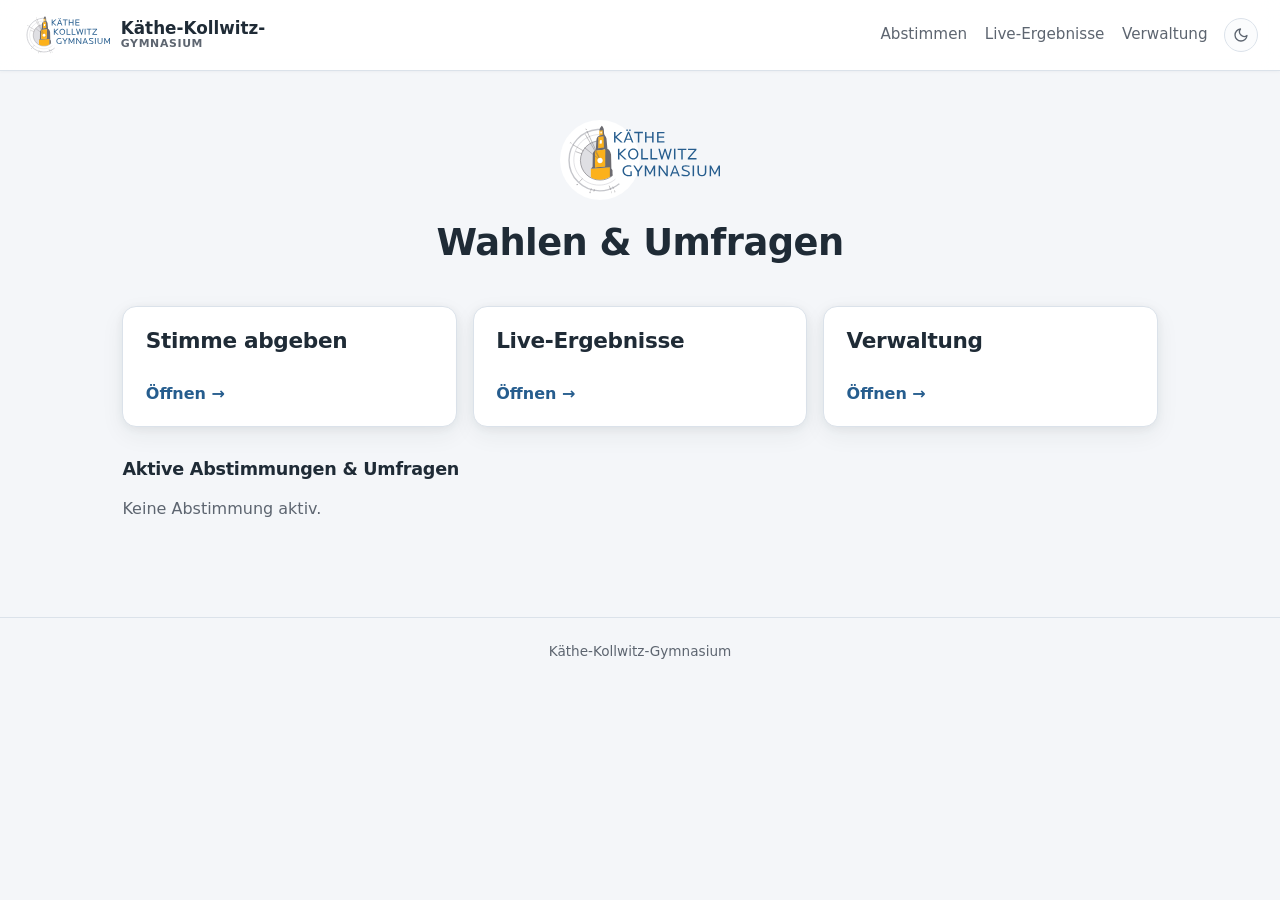
<file: index.html>
<!doctype html>
<html lang="de">
<head>
<meta charset="utf-8">
<meta name="viewport" content="width=device-width, initial-scale=1">
<title>Wahlen &amp; Umfragen · Käthe-Kollwitz-Gymnasium</title>
<script>
(function(){
  const s = localStorage.getItem('theme');
  const d = window.matchMedia('(prefers-color-scheme: dark)').matches;
  document.documentElement.setAttribute('data-theme', s || (d ? 'dark' : 'light'));
})();
</script>
<link rel="stylesheet" href="static/style.css?v=4">
</head>
<body>
<header class="top">
  <a class="brand" href="index.html" title="Käthe-Kollwitz-Gymnasium">
    <img class="brand-logo" src="static/logo-kkg.svg" alt="Käthe-Kollwitz-Gymnasium">
    <span class="brand-name">Käthe-Kollwitz-<small>Gymnasium</small></span>
  </a>
  <nav class="topnav">
    <a href="vote.html">Abstimmen</a>
    <a href="dashboard.html">Live-Ergebnisse</a>
    <a href="admin.html">Verwaltung</a>
    <button id="theme-toggle" class="theme-toggle" type="button" aria-label="Darkmode umschalten" title="Farbschema wechseln">
      <svg class="sun-icon" width="16" height="16" viewBox="0 0 24 24" fill="none" stroke="currentColor" stroke-width="2" stroke-linecap="round" stroke-linejoin="round"><circle cx="12" cy="12" r="5"/><line x1="12" y1="1" x2="12" y2="3"/><line x1="12" y1="21" x2="12" y2="23"/><line x1="4.22" y1="4.22" x2="5.64" y2="5.64"/><line x1="18.36" y1="18.36" x2="19.78" y2="19.78"/><line x1="1" y1="12" x2="3" y2="12"/><line x1="21" y1="12" x2="23" y2="12"/><line x1="4.22" y1="19.78" x2="5.64" y2="18.36"/><line x1="18.36" y1="5.64" x2="19.78" y2="4.22"/></svg>
      <svg class="moon-icon" width="16" height="16" viewBox="0 0 24 24" fill="none" stroke="currentColor" stroke-width="2" stroke-linecap="round" stroke-linejoin="round"><path d="M21 12.79A9 9 0 1 1 11.21 3 7 7 0 0 0 21 12.79z"/></svg>
    </button>
  </nav>
</header>

<main class="main">
<section class="hero" style="padding: 1.5rem 1rem 1rem;">
  <img class="hero-logo" src="static/logo-kkg.svg" alt="Käthe-Kollwitz-Gymnasium" style="height: 80px; margin-bottom: 0.8rem;">
  <h1>Wahlen &amp; Umfragen</h1>
</section>

<section class="cards3" style="margin: 1.5rem 0;">
  <a class="card feature" href="vote.html">
    <h2>Stimme abgeben</h2>
    <span class="card-cta">Öffnen →</span>
  </a>
  <a class="card feature" href="dashboard.html">
    <h2>Live-Ergebnisse</h2>
    <span class="card-cta">Öffnen →</span>
  </a>
  <a class="card feature" href="admin.html">
    <h2>Verwaltung</h2>
    <span class="card-cta">Öffnen →</span>
  </a>
</section>

<section class="section">
  <h3 class="section-title">Aktive Abstimmungen &amp; Umfragen</h3>
  <div id="open-elections"><p class="muted">Keine Abstimmung aktiv.</p></div>
</section>
</main>

<footer class="foot">Käthe-Kollwitz-Gymnasium</footer>

<script src="static/supabase.js"></script>
<script src="static/supabase-config.js?v=4"></script>
<script>
(async () => {
  const box = document.getElementById("open-elections");
  try {
    const { data: list, error } = await supabase
      .from("elections")
      .select("id, title, status, votes(count)")
      .eq("status", "running")
      .order("id", { ascending: false });

    if (error || !list || !list.length) {
      box.innerHTML = '<p class="muted">Keine Wahl aktiv.</p>';
      return;
    }

    box.innerHTML = list.map(e => {
      const voteCount = e.votes ? e.votes[0]?.count || 0 : 0;
      return `
      <div class="election-row">
        <div>
          <strong>${esc(e.title)}</strong>
          <span class="muted"> · ${voteCount} Stimmen</span>
        </div>
        <div class="row-actions">
          <a class="btn small" href="vote.html?e=${e.id}">Abstimmen</a>
          <a class="btn small ghost" href="dashboard.html?e=${e.id}">Ergebnis</a>
        </div>
      </div>`;
    }).join("");
  } catch (err) {
    box.innerHTML = '<p class="muted">Keine Wahl aktiv.</p>';
  }
})();
</script>
</body>
</html>
</file>
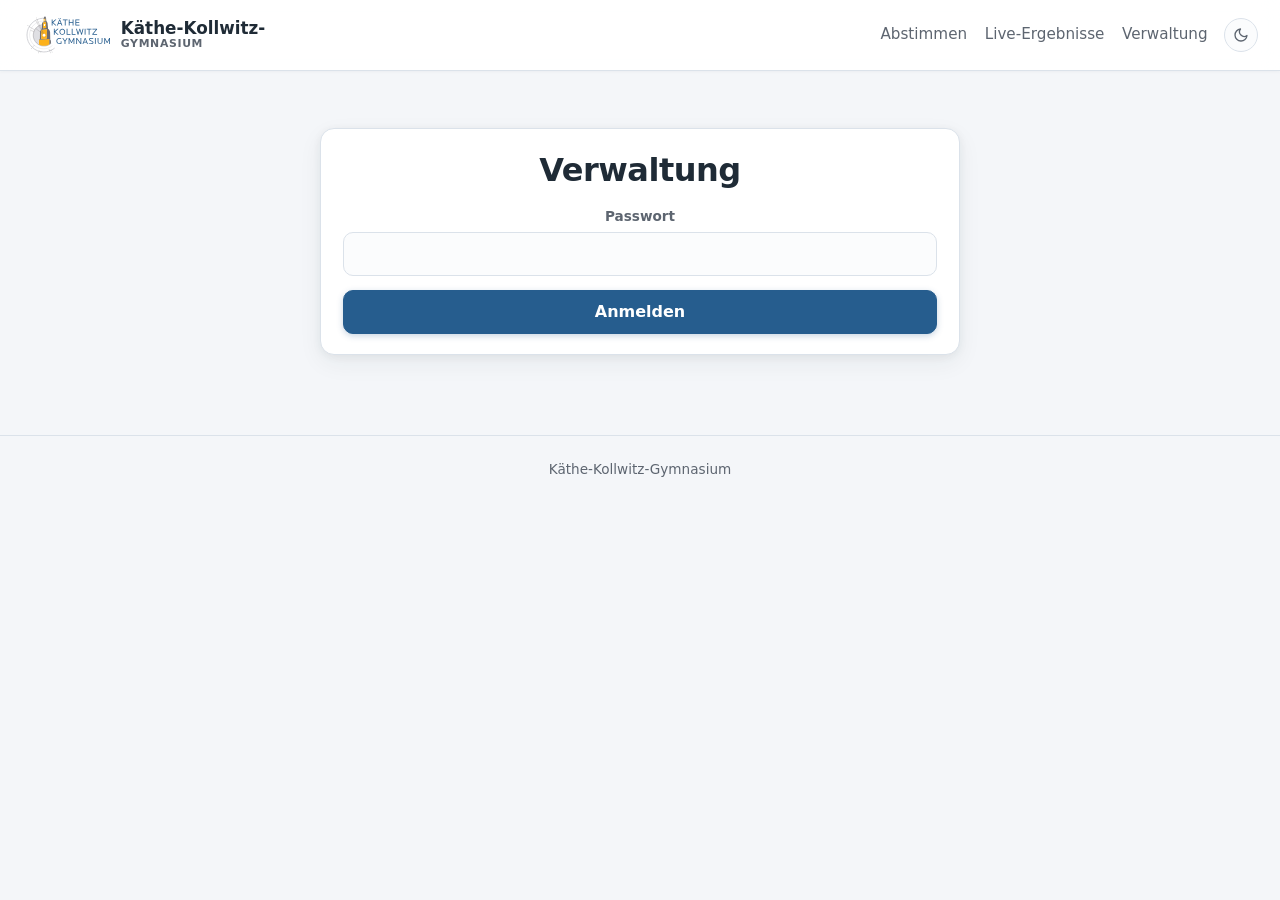
<file: admin.html>
<!doctype html>
<html lang="de">
<head>
<meta charset="utf-8">
<meta name="viewport" content="width=device-width, initial-scale=1">
<title>Verwaltung · Käthe-Kollwitz-Gymnasium</title>
<script>
(function(){
  const s = localStorage.getItem('theme');
  const d = window.matchMedia('(prefers-color-scheme: dark)').matches;
  document.documentElement.setAttribute('data-theme', s || (d ? 'dark' : 'light'));
})();
</script>
<link rel="stylesheet" href="static/style.css?v=4">
</head>
<body>
<header class="top">
  <a class="brand" href="index.html" title="Käthe-Kollwitz-Gymnasium">
    <img class="brand-logo" src="static/logo-kkg.svg" alt="Käthe-Kollwitz-Gymnasium">
    <span class="brand-name">Käthe-Kollwitz-<small>Gymnasium</small></span>
  </a>
  <nav class="topnav">
    <a href="vote.html">Abstimmen</a>
    <a href="dashboard.html">Live-Ergebnisse</a>
    <a href="admin.html">Verwaltung</a>
    <button id="theme-toggle" class="theme-toggle" type="button" aria-label="Darkmode umschalten" title="Farbschema wechseln">
      <svg class="sun-icon" width="16" height="16" viewBox="0 0 24 24" fill="none" stroke="currentColor" stroke-width="2" stroke-linecap="round" stroke-linejoin="round"><circle cx="12" cy="12" r="5"/><line x1="12" y1="1" x2="12" y2="3"/><line x1="12" y1="21" x2="12" y2="23"/><line x1="4.22" y1="4.22" x2="5.64" y2="5.64"/><line x1="18.36" y1="18.36" x2="19.78" y2="19.78"/><line x1="1" y1="12" x2="3" y2="12"/><line x1="21" y1="12" x2="23" y2="12"/><line x1="4.22" y1="19.78" x2="5.64" y2="18.36"/><line x1="18.36" y1="5.64" x2="19.78" y2="4.22"/></svg>
      <svg class="moon-icon" width="16" height="16" viewBox="0 0 24 24" fill="none" stroke="currentColor" stroke-width="2" stroke-linecap="round" stroke-linejoin="round"><path d="M21 12.79A9 9 0 1 1 11.21 3 7 7 0 0 0 21 12.79z"/></svg>
    </button>
  </nav>
</header>

<main class="main">
<!-- Login Box -->
<div id="login-section" class="center-col" style="display:none">
  <div class="card login-card">
    <h1>Verwaltung</h1>
    <div class="stack">
      <label class="field">
        <span>Passwort</span>
        <input type="password" id="admin-login-pw" autofocus autocomplete="current-password" required>
      </label>
      <p id="login-error" class="error" style="display:none"></p>
      <button class="btn primary" id="admin-login-btn" type="button">Anmelden</button>
    </div>
  </div>
</div>

<!-- Admin Dashboard -->
<div id="admin-section" class="admin-layout" style="display:none">
  <aside class="admin-side no-print">
    <button class="btn primary wide" id="new-election-btn">Neu anlegen</button>
    <div id="election-list" class="election-list"></div>
    <div class="side-foot no-print">
      <button class="linkish" id="change-pw-btn">Passwort ändern</button>
      <button class="linkish" id="logout-btn">Abmelden</button>
    </div>
  </aside>

  <section class="admin-main">
    <div id="new-panel" class="card hidden">
      <h2>Neue Abstimmung / Umfrage</h2>
      <div class="stack">
        <label class="field"><span>Titel / Frage</span>
          <input id="new-title" type="text" placeholder="z. B. „Projektwoche: Welches Thema?“ oder „Schülerratswahl“">
        </label>
        <label class="field"><span>Beschreibung / Details (optional)</span>
          <textarea id="new-desc" rows="3" placeholder="Worum geht es bei dieser Umfrage?"></textarea>
        </label>
        <label class="field"><span>Erlaubte Auswahl pro Person (z. B. 1 für Einzelauswahl, 2+ für Mehrfachauswahl)</span>
          <input id="new-max" type="number" min="1" max="10" value="1">
        </label>
        <label class="field"><span>Stichtag / Frist (optional)</span>
          <input id="new-deadline" type="datetime-local">
        </label>
        <label class="field" style="flex-direction:row; gap:0.6rem; align-items:center;">
          <input id="new-hide-results" type="checkbox">
          <span>Zwischenstand bis zum Ende verbergen (Blind-Voting)</span>
        </label>
        <button class="btn primary" id="create-election">Anlegen</button>
      </div>
    </div>

    <div id="detail" class="hidden"></div>
    <div id="placeholder" class="placeholder">Abstimmung oder Umfrage auswählen oder neu anlegen.</div>
  </section>
</div>
</main>

<!-- QR Lightbox Modal -->
<div id="qr-lightbox" class="lightbox-overlay no-print" style="display:none">
  <div class="lightbox-backdrop" id="lightbox-backdrop"></div>
  <div class="lightbox-card">
    <button class="lightbox-close" id="lightbox-close-btn" type="button" title="Schließen (Esc)">&times;</button>
    <div id="lightbox-qr-container" class="lightbox-qr"></div>
    <div class="lightbox-code" id="lightbox-code"></div>
    <div class="lightbox-title" id="lightbox-title"></div>
    <div class="lightbox-actions">
      <a class="btn small" id="lightbox-link" target="_blank">Im Browser öffnen ↗</a>
      <button class="btn ghost small" id="lightbox-copy-btn" type="button">Code kopieren</button>
    </div>
  </div>
</div>

<footer class="foot">Käthe-Kollwitz-Gymnasium</footer>

<script src="static/supabase.js"></script>
<script src="static/supabase-config.js?v=4"></script>
<script src="static/qrcode.min.js"></script>
<script src="static/admin-supabase.js"></script>
</body>
</html>
</file>
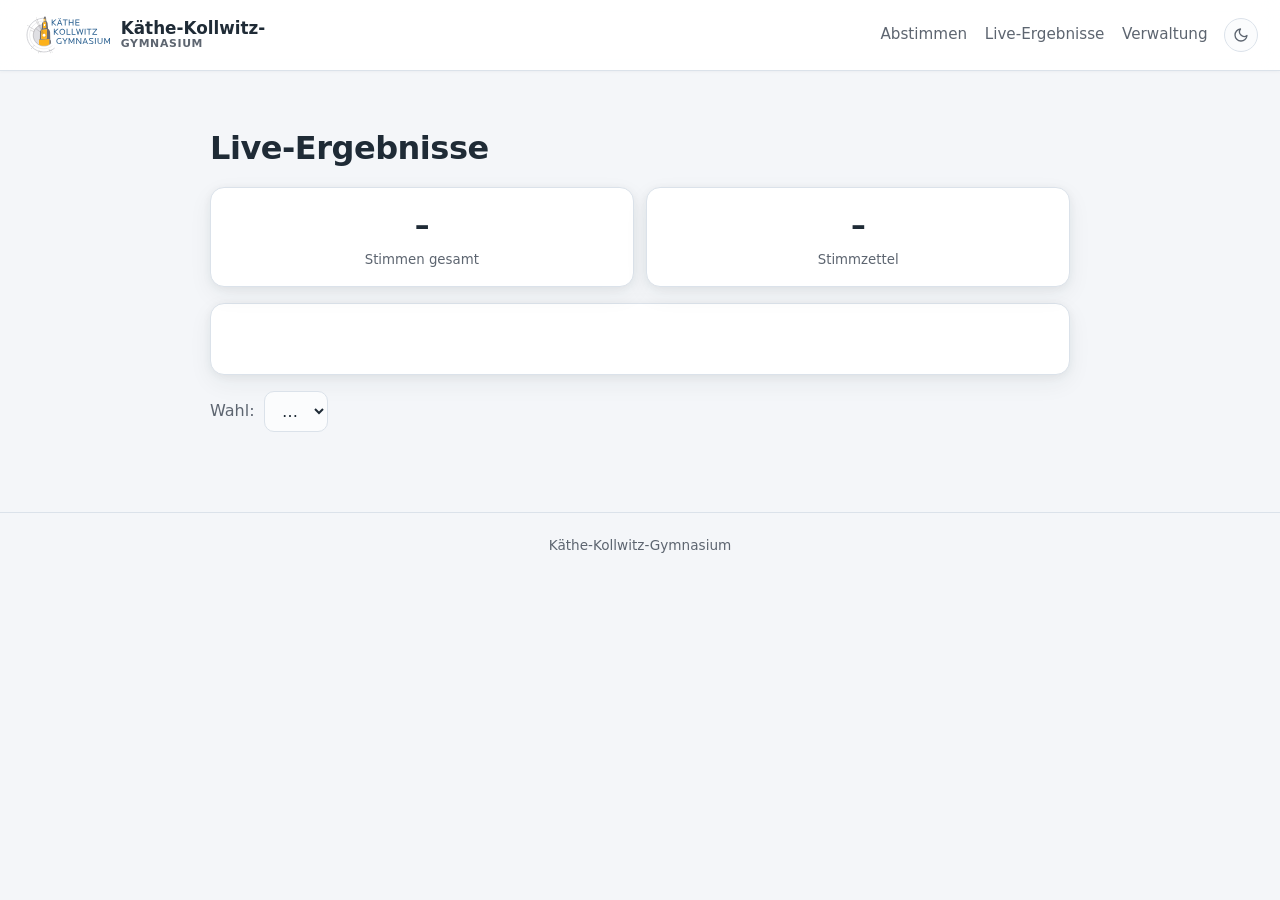
<file: dashboard.html>
<!doctype html>
<html lang="de">
<head>
<meta charset="utf-8">
<meta name="viewport" content="width=device-width, initial-scale=1">
<title>Live-Ergebnisse · Käthe-Kollwitz-Gymnasium</title>
<script>
(function(){
  const s = localStorage.getItem('theme');
  const d = window.matchMedia('(prefers-color-scheme: dark)').matches;
  document.documentElement.setAttribute('data-theme', s || (d ? 'dark' : 'light'));
})();
</script>
<link rel="stylesheet" href="static/style.css?v=4">
</head>
<body>
<header class="top">
  <a class="brand" href="index.html" title="Käthe-Kollwitz-Gymnasium">
    <img class="brand-logo" src="static/logo-kkg.svg" alt="Käthe-Kollwitz-Gymnasium">
    <span class="brand-name">Käthe-Kollwitz-<small>Gymnasium</small></span>
  </a>
  <nav class="topnav">
    <a href="vote.html">Abstimmen</a>
    <a href="dashboard.html">Live-Ergebnisse</a>
    <a href="admin.html">Verwaltung</a>
    <button id="theme-toggle" class="theme-toggle" type="button" aria-label="Darkmode umschalten" title="Farbschema wechseln">
      <svg class="sun-icon" width="16" height="16" viewBox="0 0 24 24" fill="none" stroke="currentColor" stroke-width="2" stroke-linecap="round" stroke-linejoin="round"><circle cx="12" cy="12" r="5"/><line x1="12" y1="1" x2="12" y2="3"/><line x1="12" y1="21" x2="12" y2="23"/><line x1="4.22" y1="4.22" x2="5.64" y2="5.64"/><line x1="18.36" y1="18.36" x2="19.78" y2="19.78"/><line x1="1" y1="12" x2="3" y2="12"/><line x1="21" y1="12" x2="23" y2="12"/><line x1="4.22" y1="19.78" x2="5.64" y2="18.36"/><line x1="18.36" y1="5.64" x2="19.78" y2="4.22"/></svg>
      <svg class="moon-icon" width="16" height="16" viewBox="0 0 24 24" fill="none" stroke="currentColor" stroke-width="2" stroke-linecap="round" stroke-linejoin="round"><path d="M21 12.79A9 9 0 1 1 11.21 3 7 7 0 0 0 21 12.79z"/></svg>
    </button>
  </nav>
</header>

<main class="main">
<div class="center-col dashboard">
  <div class="dash-head">
    <div class="dash-title-row">
      <h1 id="dash-title">Live-Ergebnisse</h1>
      <span id="dash-round" class="pill round" style="display:none">Runde</span>
      <span id="dash-status" class="pill running" style="display:none">läuft</span>
    </div>
    <p class="muted" id="dash-desc"></p>
  </div>

  <div class="dash-stats">
    <div class="stat"><span id="stat-votes">–</span><small>Stimmen gesamt</small></div>
    <div class="stat"><span id="stat-part">–</span><small>Stimmzettel</small></div>
  </div>

  <div id="results-container">
    <div class="card">
      <div id="bars" class="bars"></div>
      <p class="hint" id="dash-hint"></p>
    </div>
  </div>

  <div class="dash-pick">
    <span>Wahl:</span>
    <select id="election-select"><option value="">…</option></select>
  </div>
</div>
</main>

<footer class="foot">Käthe-Kollwitz-Gymnasium</footer>

<script src="static/supabase.js"></script>
<script src="static/supabase-config.js?v=4"></script>
<script>
const params = new URLSearchParams(location.search);
let current = params.get("e") || null;
let realtimeChannel = null;

const statusLabel = { draft: "bereit", running: "aktiv", closed: "beendet" };

async function loadResults(eid, silent = false) {
  try {
    const numEid = Number(eid);
    const { data: el, error: elErr } = await supabase
      .from("elections")
      .select("*, candidates(*)")
      .eq("id", numEid)
      .single();

    if (elErr || !el) throw new Error("Wahl nicht gefunden");

    const { data: votes, error: vErr } = await supabase
      .from("votes")
      .select("candidate_id")
      .eq("election_id", numEid);

    const voteList = votes || [];
    const voteCounts = {};
    for (const v of voteList) {
      voteCounts[v.candidate_id] = (voteCounts[v.candidate_id] || 0) + 1;
    }

    const candidates = (el.candidates || []).map(c => ({
      id: c.id,
      name: c.name,
      slogan: c.slogan,
      votes: voteCounts[c.id] || 0
    }));

    render({
      id: el.id,
      title: el.title,
      description: el.description,
      round: el.round,
      status: el.status,
      hide_results: el.hide_results,
      totals: {
        votes: voteList.length
      },
      candidates: candidates
    });
  } catch (err) {
    if (!silent) {
      document.getElementById("dash-desc").textContent = "Keine Wahl gefunden.";
    }
  }
}

function render(el) {
  document.getElementById("dash-title").textContent = el.title;
  const rp = document.getElementById("dash-round");
  if ((el.round || 1) > 1) {
    rp.textContent = `Runde ${el.round}`;
    rp.style.display = "";
  } else {
    rp.style.display = "none";
  }

  const st = document.getElementById("dash-status");
  st.textContent = statusLabel[el.status] || el.status;
  st.className = "pill " + (el.status === "running" ? "running"
    : el.status === "closed" ? "closed" : "draft");
  st.style.display = "";

  document.getElementById("dash-desc").textContent = el.description || "";
  document.getElementById("stat-votes").textContent = el.totals.votes;
  document.getElementById("stat-part").textContent = el.totals.votes;

  const container = document.getElementById("results-container");

  // Blind-Voting Prüfung: Verdeckter Zwischenstand bei aktiver Wahl
  if (el.hide_results && el.status !== "closed") {
    container.innerHTML = `
      <div class="card" style="text-align:center; padding: 2.2rem 1.4rem;">
        <div style="font-size:2rem; margin-bottom: 0.5rem;">🔒</div>
        <h3>Zwischenstand verdeckt</h3>
        <p class="muted">Ergebnisse werden nach Beendigung der Wahl automatisch aufgedeckt.</p>
        <p class="hint">Live-Beteiligung wird gezählt (${el.totals.votes} Stimmen bisher)</p>
      </div>`;
    return;
  }

  const max = Math.max(1, ...el.candidates.map(c => c.votes));
  const sorted = [...el.candidates].sort((a, b) => b.votes - a.votes);

  const barsHtml = sorted.map((c, i) => {
    const pct = el.totals.votes ? Math.round(100 * c.votes / el.totals.votes) : 0;
    return `
      <div class="bar-row">
        <div class="bar-label">
          ${i === 0 && el.status === "closed" && c.votes > 0 ? '<span class="crown" title="Sieg">★</span> ' : ""}
          <strong>${esc(c.name)}</strong>
          <span class="bar-num">${c.votes} · ${pct} %</span>
        </div>
        <div class="bar-track">
          <div class="bar-fill" style="width:${Math.round(100 * c.votes / max)}%"></div>
        </div>
      </div>`;
  }).join("");

  container.innerHTML = `
    <div class="card">
      <div id="bars" class="bars">${barsHtml}</div>
      <p class="hint" id="dash-hint">${el.status === "running" ? "Live-Aktualisierung aktiv" : "Wahl beendet"}</p>
    </div>`;
}

function subscribeRealtime(eid) {
  if (realtimeChannel) {
    supabase.removeChannel(realtimeChannel);
  }
  const numEid = Number(eid);
  realtimeChannel = supabase
    .channel("dashboard-election-" + numEid)
    .on(
      "postgres_changes",
      { event: "*", schema: "public", table: "votes", filter: `election_id=eq.${numEid}` },
      () => loadResults(numEid, true)
    )
    .on(
      "postgres_changes",
      { event: "*", schema: "public", table: "elections", filter: `id=eq.${numEid}` },
      () => loadResults(numEid, true)
    )
    .subscribe();
}

async function init() {
  const sel = document.getElementById("election-select");
  try {
    const { data: open } = await supabase
      .from("elections")
      .select("id, title, status")
      .order("id", { ascending: true });

    if (open && open.length) {
      sel.innerHTML = open.map(e =>
        `<option value="${e.id}">${esc(e.title)}</option>`
      ).join("");

      if (!current) {
        current = open[0].id.toString();
      }
    }
  } catch (_) {}

  if (current) {
    sel.value = current;
    loadResults(current);
    subscribeRealtime(current);
  }

  sel.addEventListener("change", () => {
    if (sel.value) {
      current = sel.value;
      loadResults(current);
      subscribeRealtime(current);
      history.replaceState(null, "", `dashboard.html?e=${current}`);
    }
  });
}

window.addEventListener("DOMContentLoaded", init);
</script>
</body>
</html>
</file>
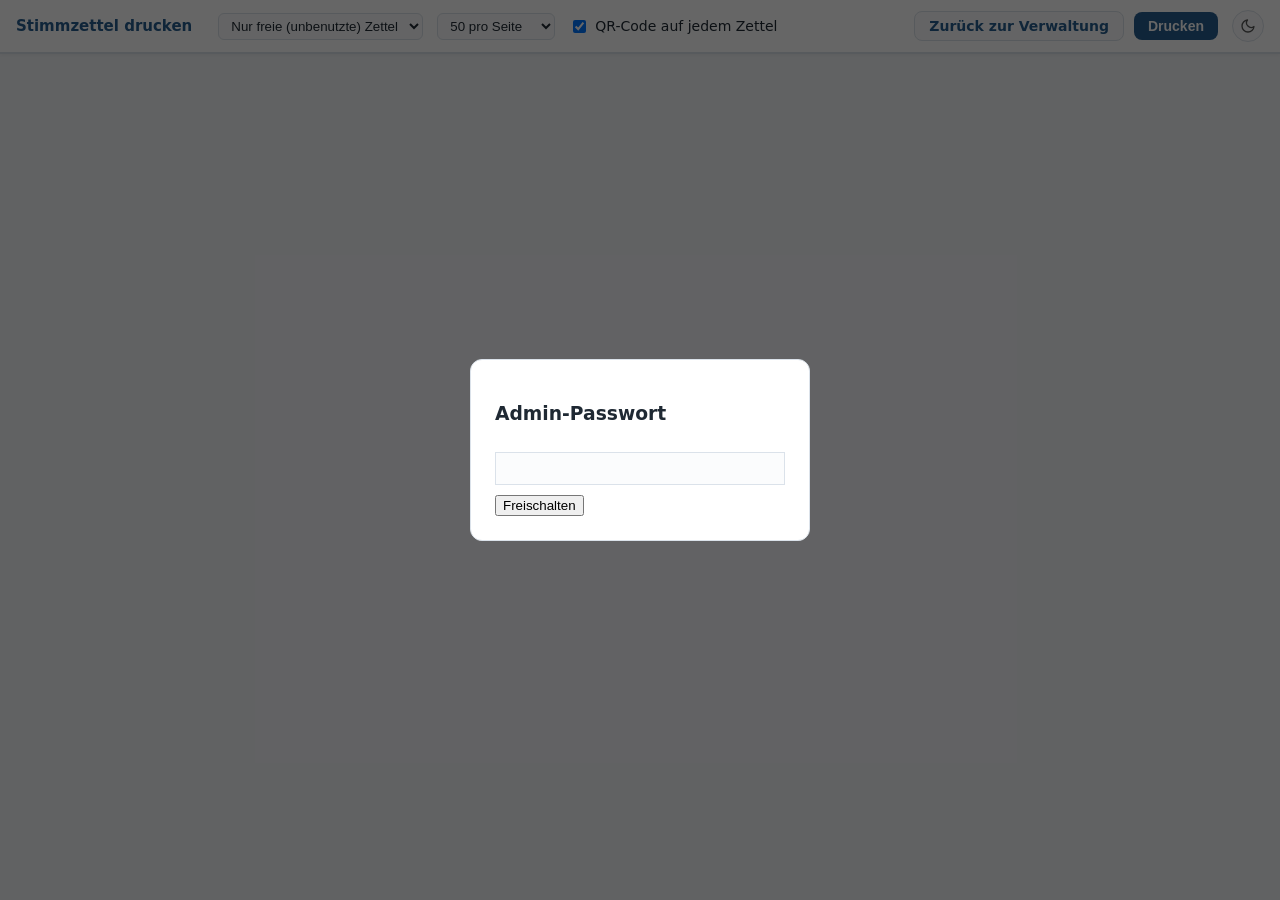
<file: print.html>
<!doctype html>
<html lang="de">
<head>
<meta charset="utf-8">
<title>Stimmzettel drucken · Käthe-Kollwitz-Gymnasium</title>
<script>
(function(){
  const s = localStorage.getItem('theme');
  const d = window.matchMedia('(prefers-color-scheme: dark)').matches;
  document.documentElement.setAttribute('data-theme', s || (d ? 'dark' : 'light'));
})();
</script>
<style>
  :root {
    color-scheme: light;
    --blue: #265D8E;
    --orange: #FCB11B;
    --bg: #f4f6f9;
    --card: #ffffff;
    --surface: #fbfcfd;
    --ink: #1f2933;
    --muted: #555555;
    --line: #dbe2ea;
  }
  [data-theme="dark"] {
    color-scheme: dark;
    --blue: #4ba3e3;
    --bg: #0b0f17;
    --card: #151c28;
    --surface: #1c2637;
    --ink: #f1f5f9;
    --muted: #94a3b8;
    --line: #263347;
  }
  @media (prefers-color-scheme: dark) {
    :root:not([data-theme="light"]) {
      color-scheme: dark;
      --blue: #4ba3e3;
      --bg: #0b0f17;
      --card: #151c28;
      --surface: #1c2637;
      --ink: #f1f5f9;
      --muted: #94a3b8;
      --line: #263347;
    }
  }

  * { box-sizing: border-box; }
  body {
    font-family: system-ui, -apple-system, "Segoe UI", Roboto, sans-serif;
    margin: 0;
    color: var(--ink);
    background: var(--bg);
    transition: background-color 0.2s ease, color 0.2s ease;
  }

  .screen-bar {
    position: sticky; top: 0; z-index: 9;
    background: var(--card); border-bottom: 2px solid var(--line);
    padding: 10px 16px; display: flex; gap: 14px; align-items: center;
    flex-wrap: wrap; box-shadow: 0 1px 4px rgba(0,0,0,0.06);
  }
  .screen-bar h1 { font-size: 15px; margin: 0 12px 0 0; color: var(--blue); }
  .screen-bar select { padding: 4px 8px; background: var(--surface); color: var(--ink); border: 1px solid var(--line); border-radius: 6px; }
  .screen-bar label { font-size: 14px; display: flex; gap: 6px; align-items: center; color: var(--ink); }
  .screen-bar .spacer { margin-left: auto; display: flex; gap: 10px; align-items: center; }
  .screen-bar a.btn, .screen-bar button.btn {
    font-size: 14px; padding: 6px 14px; border-radius: 8px; cursor: pointer;
    text-decoration: none; display: inline-block; font-weight: 600;
  }
  .screen-bar a.btn { background: var(--surface); color: var(--blue); border: 1.5px solid var(--line); }
  .screen-bar button.btn { background: var(--blue); color: #fff; border: none; }

  /* Theme toggle button */
  .theme-toggle {
    background: var(--surface);
    border: 1px solid var(--line);
    color: var(--muted);
    width: 32px;
    height: 32px;
    padding: 0;
    display: inline-flex;
    align-items: center;
    justify-content: center;
    cursor: pointer;
    border-radius: 999px;
    margin-left: 4px;
    flex: none;
    transition: color .12s ease, border-color .12s ease, background .12s ease;
  }
  .theme-toggle:hover {
    color: var(--ink);
    border-color: var(--blue);
  }
  :root .sun-icon { display: none; }
  :root .moon-icon { display: block; }
  [data-theme="dark"] .sun-icon { display: block; }
  [data-theme="dark"] .moon-icon { display: none; }
  @media (prefers-color-scheme: dark) {
    :root:not([data-theme="light"]) .sun-icon { display: block; }
    :root:not([data-theme="light"]) .moon-icon { display: none; }
  }

  @page { size: A4; margin: 0; }
  @media print {
    .screen-bar, .lightbox-overlay, .theme-toggle { display: none !important; }
    .cell .qr { cursor: default; }
    .cell .qr:hover { transform: none; filter: none; }
    body, .print-page, .cell { background: #fff !important; color: #000 !important; border-color: #333 !important; }
    .print-head h2 { color: #265D8E !important; }
    .print-head { border-bottom-color: #265D8E !important; }
    .print-head h2 small, .print-head .meta, .cell small { color: #555 !important; }
  }

  .print-page { padding: 10mm 9mm; page-break-after: always; background: var(--card); color: var(--ink); }
  .print-page:last-child { page-break-after: auto; }
  .print-head { display: flex; justify-content: space-between; align-items: baseline;
    border-bottom: 3px solid var(--blue); padding-bottom: 6px; margin-bottom: 9px;
    gap: 12px; flex-wrap: wrap; }
  .print-head h2 { font-size: 15pt; margin: 0; color: var(--blue); }
  .print-head h2 small { font-size: 10pt; color: var(--muted); font-weight: 400; }
  .print-head .meta { font-size: 9.5pt; color: var(--muted); }
  .grid { display: grid; grid-template-columns: 1fr 1fr; gap: 5px; }
  .cell { border: 1.5px solid var(--line); border-radius: 6px; padding: 6px 10px;
    display: flex; gap: 10px; align-items: center; min-height: 40px;
    page-break-inside: avoid; background: var(--surface); color: var(--ink); }
  .cell .code { font-family: "Courier New", monospace; font-size: 14pt;
    font-weight: 700; letter-spacing: 1.5px; color: var(--ink); }
  .cell small { display: block; color: var(--muted); font-size: 8pt; line-height: 1.35; }

  /* Hochauflösende QR-Codes: intern 256x256, skaliert auf 44x44 für gestochen scharfen Druck */
  .cell .qr {
    width: 44px;
    height: 44px;
    flex: none;
    display: flex;
    align-items: center;
    justify-content: center;
    cursor: pointer;
    border-radius: 4px;
    background: #ffffff;
    padding: 2px;
    transition: transform 0.15s ease, filter 0.15s ease;
  }
  .cell .qr:hover {
    transform: scale(1.15);
    filter: drop-shadow(0 2px 6px rgba(0,0,0,0.3));
  }
  .cell .qr canvas, .cell .qr img {
    width: 40px !important;
    height: 40px !important;
    image-rendering: -webkit-optimize-contrast;
    image-rendering: crisp-edges;
  }
  .cell.used { opacity: .45; }
  .cell.used .code { text-decoration: line-through; }

  /* Lightbox für vergrößerten QR-Code */
  .lightbox-overlay {
    position: fixed;
    inset: 0;
    z-index: 1000;
    display: flex;
    align-items: center;
    justify-content: center;
    padding: 1.5rem;
  }
  .lightbox-backdrop {
    position: absolute;
    inset: 0;
    background: rgba(15, 23, 42, 0.75);
    backdrop-filter: blur(4px);
  }
  .lightbox-card {
    position: relative;
    z-index: 1;
    background: var(--card);
    color: var(--ink);
    border: 1px solid var(--line);
    border-radius: 16px;
    padding: 2rem;
    max-width: 90vw;
    width: 380px;
    text-align: center;
    box-shadow: 0 20px 40px rgba(0,0,0,0.3);
    animation: popIn 0.2s cubic-bezier(0.16, 1, 0.3, 1);
  }
  @keyframes popIn {
    from { opacity: 0; transform: scale(0.92); }
    to { opacity: 1; transform: scale(1); }
  }
  .lightbox-close {
    position: absolute;
    top: 10px;
    right: 14px;
    background: none;
    border: none;
    font-size: 28px;
    line-height: 1;
    color: var(--muted);
    cursor: pointer;
    padding: 4px;
  }
  .lightbox-close:hover { color: var(--ink); }
  .lightbox-qr {
    width: 280px;
    height: 280px;
    margin: 0.5rem auto 1rem;
    display: flex;
    align-items: center;
    justify-content: center;
    background: #ffffff;
    padding: 8px;
    border-radius: 8px;
  }
  .lightbox-qr canvas, .lightbox-qr img {
    width: 264px !important;
    height: 264px !important;
    image-rendering: pixelated;
    image-rendering: crisp-edges;
    border-radius: 4px;
  }
  .lightbox-code {
    font-family: ui-monospace, SFMono-Regular, Menlo, monospace;
    font-size: 1.7rem;
    font-weight: 700;
    letter-spacing: 2px;
    color: var(--blue);
    margin-bottom: 0.3rem;
  }
  .lightbox-title {
    color: var(--muted);
    font-size: 0.95rem;
    margin-bottom: 1.2rem;
  }
  .lightbox-actions {
    display: flex;
    justify-content: center;
    gap: 0.8rem;
  }

  #auth-overlay { position: fixed; inset: 0; background: rgba(0,0,0,0.6); display: flex; align-items: center; justify-content: center; z-index: 99; }
  .auth-card { background: var(--card); color: var(--ink); border: 1px solid var(--line); padding: 24px; border-radius: 12px; width: 340px; }
  .auth-card input { background: var(--surface); color: var(--ink); border: 1px solid var(--line); }
</style>
</head>
<body>

<div id="auth-overlay" style="display:none">
  <div class="auth-card">
    <h3>Admin-Passwort</h3>
    <input type="password" id="overlay-pw" style="width:100%; padding:8px; margin: 10px 0;">
    <button class="btn" id="overlay-login-btn">Freischalten</button>
  </div>
</div>

<!-- QR Lightbox Modal -->
<div id="qr-lightbox" class="lightbox-overlay" style="display:none">
  <div class="lightbox-backdrop" id="lightbox-backdrop"></div>
  <div class="lightbox-card">
    <button class="lightbox-close" id="lightbox-close-btn" type="button" title="Schließen (Esc)">&times;</button>
    <div id="lightbox-qr-container" class="lightbox-qr"></div>
    <div class="lightbox-code" id="lightbox-code"></div>
    <div class="lightbox-title" id="lightbox-title"></div>
    <div class="lightbox-actions">
      <a class="btn small" id="lightbox-link" target="_blank">Im Browser öffnen ↗</a>
      <button class="btn ghost small" id="lightbox-copy-btn" type="button">Code kopieren</button>
    </div>
  </div>
</div>

<div class="screen-bar">
  <h1 id="bar-title">Stimmzettel drucken</h1>
  <label><select id="filter-sel">
    <option value="unused">Nur freie (unbenutzte) Zettel</option>
    <option value="all">Alle Zettel</option>
    <option value="used">Nur benutzte Zettel</option>
  </select></label>
  <label><select id="per-sel">
    <option value="25">25 pro Seite</option>
    <option value="50" selected>50 pro Seite</option>
    <option value="100">100 pro Seite</option>
  </select></label>
  <label><input type="checkbox" id="qr-chk" checked> QR-Code auf jedem Zettel</label>
  <span class="spacer">
    <a class="btn" href="admin.html">Zurück zur Verwaltung</a>
    <button class="btn" id="print-btn" type="button">Drucken</button>
    <button id="theme-toggle" class="theme-toggle" type="button" aria-label="Darkmode umschalten" title="Farbschema wechseln">
      <svg class="sun-icon" width="16" height="16" viewBox="0 0 24 24" fill="none" stroke="currentColor" stroke-width="2" stroke-linecap="round" stroke-linejoin="round"><circle cx="12" cy="12" r="5"/><line x1="12" y1="1" x2="12" y2="3"/><line x1="12" y1="21" x2="12" y2="23"/><line x1="4.22" y1="4.22" x2="5.64" y2="5.64"/><line x1="18.36" y1="18.36" x2="19.78" y2="19.78"/><line x1="1" y1="12" x2="3" y2="12"/><line x1="21" y1="12" x2="23" y2="12"/><line x1="4.22" y1="19.78" x2="5.64" y2="18.36"/><line x1="18.36" y1="5.64" x2="19.78" y2="4.22"/></svg>
      <svg class="moon-icon" width="16" height="16" viewBox="0 0 24 24" fill="none" stroke="currentColor" stroke-width="2" stroke-linecap="round" stroke-linejoin="round"><path d="M21 12.79A9 9 0 1 1 11.21 3 7 7 0 0 0 21 12.79z"/></svg>
    </button>
  </span>
</div>

<div id="pages-container"></div>

<script src="static/supabase.js"></script>
<script src="static/supabase-config.js?v=4"></script>
<script src="static/qrcode.min.js"></script>
<script>
const qs = new URLSearchParams(location.search);
const eid = Number(qs.get("e"));
const qFilter = qs.get("filter");
let pw = sessionStorage.getItem("admin_pw");

if (qFilter && ["all", "unused", "used"].includes(qFilter)) {
  document.getElementById("filter-sel").value = qFilter;
}

function getVoteUrl(code) {
  const origin = location.origin + location.pathname.replace("print.html", "vote.html");
  return `${origin}?e=${eid}&code=${encodeURIComponent(code)}`;
}

let activeLightboxQr = null;
function openLightbox(title, code, url) {
  document.getElementById("lightbox-title").textContent = title;
  document.getElementById("lightbox-code").textContent = code;
  document.getElementById("lightbox-link").href = url;

  const qrBox = document.getElementById("lightbox-qr-container");
  qrBox.innerHTML = "";
  activeLightboxQr = new QRCode(qrBox, {
    text: url,
    width: 280,
    height: 280,
    correctLevel: QRCode.CorrectLevel.H
  });

  const copyBtn = document.getElementById("lightbox-copy-btn");
  copyBtn.textContent = "Code kopieren";
  copyBtn.onclick = () => {
    navigator.clipboard.writeText(code);
    copyBtn.textContent = "Kopiert!";
    setTimeout(() => { copyBtn.textContent = "Code kopieren"; }, 1500);
  };

  document.getElementById("qr-lightbox").style.display = "flex";
}

function closeLightbox() {
  document.getElementById("qr-lightbox").style.display = "none";
}

document.getElementById("lightbox-backdrop").addEventListener("click", closeLightbox);
document.getElementById("lightbox-close-btn").addEventListener("click", closeLightbox);
window.addEventListener("keydown", (e) => {
  if (e.key === "Escape") closeLightbox();
});

async function render() {
  if (!eid) {
    document.body.innerHTML = "<p style='padding:2rem'>Keine Wahl angegeben (?e=...).</p>";
    return;
  }

  const { data: el } = await supabase.from("elections").select("*").eq("id", eid).single();
  if (!el) {
    alert("Wahl nicht gefunden.");
    return;
  }
  document.getElementById("bar-title").textContent = `Stimmzettel · ${el.title}`;

  const { data: res } = await supabase.rpc("admin_get_ballots", {
    p_pw: pw,
    p_election_id: eid
  });

  if (!res || !res.ok) {
    sessionStorage.removeItem("admin_pw");
    showAuth();
    return;
  }

  const allBallots = res.ballots || [];
  const filterVal = document.getElementById("filter-sel").value;

  let ballots = allBallots;
  if (filterVal === "unused") {
    ballots = allBallots.filter(b => !b.used_at);
  } else if (filterVal === "used") {
    ballots = allBallots.filter(b => b.used_at);
  }

  const perPage = Number(document.getElementById("per-sel").value);
  const withQr = document.getElementById("qr-chk").checked;
  const container = document.getElementById("pages-container");
  container.innerHTML = "";

  if (!ballots.length) {
    container.innerHTML = `<p style="padding: 2rem; color: var(--muted); font-size: 1.1rem;">Keine Stimmzettel für den Filter „${document.getElementById("filter-sel").selectedOptions[0].text}“ vorhanden (Gesamt: ${allBallots.length}).</p>`;
    return;
  }

  const pages = [];
  for (let i = 0; i < ballots.length; i += perPage) {
    pages.push(ballots.slice(i, i + perPage));
  }

  const filterLabel = filterVal === "unused" ? "nur freie" : filterVal === "used" ? "nur benutzte" : "alle";

  pages.forEach((pageBallots, pIdx) => {
    const pageEl = document.createElement("div");
    pageEl.className = "print-page";

    const headEl = document.createElement("div");
    headEl.className = "print-head";
    headEl.innerHTML = `
      <h2>Käthe-Kollwitz-Gymnasium <small>· ${esc(el.title)}</small></h2>
      <div class="meta">Wahl #${el.id} · ${ballots.length} Zettel (${filterLabel}) · Seite ${pIdx + 1} von ${pages.length} · Zettel ${pIdx * perPage + 1} bis ${Math.min(ballots.length, (pIdx + 1) * perPage)}</div>
    `;
    pageEl.appendChild(headEl);

    const gridEl = document.createElement("div");
    gridEl.className = "grid";

    pageBallots.forEach(b => {
      const cell = document.createElement("div");
      cell.className = `cell ${b.used_at ? "used" : ""}`;

      let qrContainer = null;
      if (withQr) {
        qrContainer = document.createElement("div");
        qrContainer.className = "qr";
        qrContainer.title = "Klicken zum Vergrößern";
        // Hochauflösende 256x256 Pixel-Generierung mit maximaler Fehlerkorrektur (Level H)
        new QRCode(qrContainer, {
          text: getVoteUrl(b.code),
          width: 256,
          height: 256,
          correctLevel: QRCode.CorrectLevel.H
        });
        qrContainer.addEventListener("click", () => {
          openLightbox(el.title, b.code, getVoteUrl(b.code));
        });
        cell.appendChild(qrContainer);
      }

      const info = document.createElement("div");
      info.innerHTML = `
        <span class="code">${esc(b.code)}</span>
        ${b.used_at ? "<small>★ bereits verwendet</small>" : withQr ? "<small>per QR scannen – oder Code eingeben</small>" : `<small>abstimmen bei Wahl #${el.id}</small>`}
      `;
      cell.appendChild(info);
      gridEl.appendChild(cell);
    });

    pageEl.appendChild(gridEl);
    container.appendChild(pageEl);
  });
}

function showAuth() {
  document.getElementById("auth-overlay").style.display = "flex";
  document.getElementById("overlay-login-btn").onclick = async () => {
    const val = document.getElementById("overlay-pw").value;
    const { data } = await supabase.rpc("check_admin_pass", { p_pw: val });
    if (data === true) {
      pw = val;
      sessionStorage.setItem("admin_pw", pw);
      document.getElementById("auth-overlay").style.display = "none";
      render();
    } else {
      alert("Falsches Passwort.");
    }
  };
}

document.getElementById("filter-sel").addEventListener("change", render);
document.getElementById("per-sel").addEventListener("change", render);
document.getElementById("qr-chk").addEventListener("change", render);
document.getElementById("print-btn").addEventListener("click", () => window.print());

if (!pw) {
  showAuth();
} else {
  render();
}
</script>
</body>
</html>
</file>
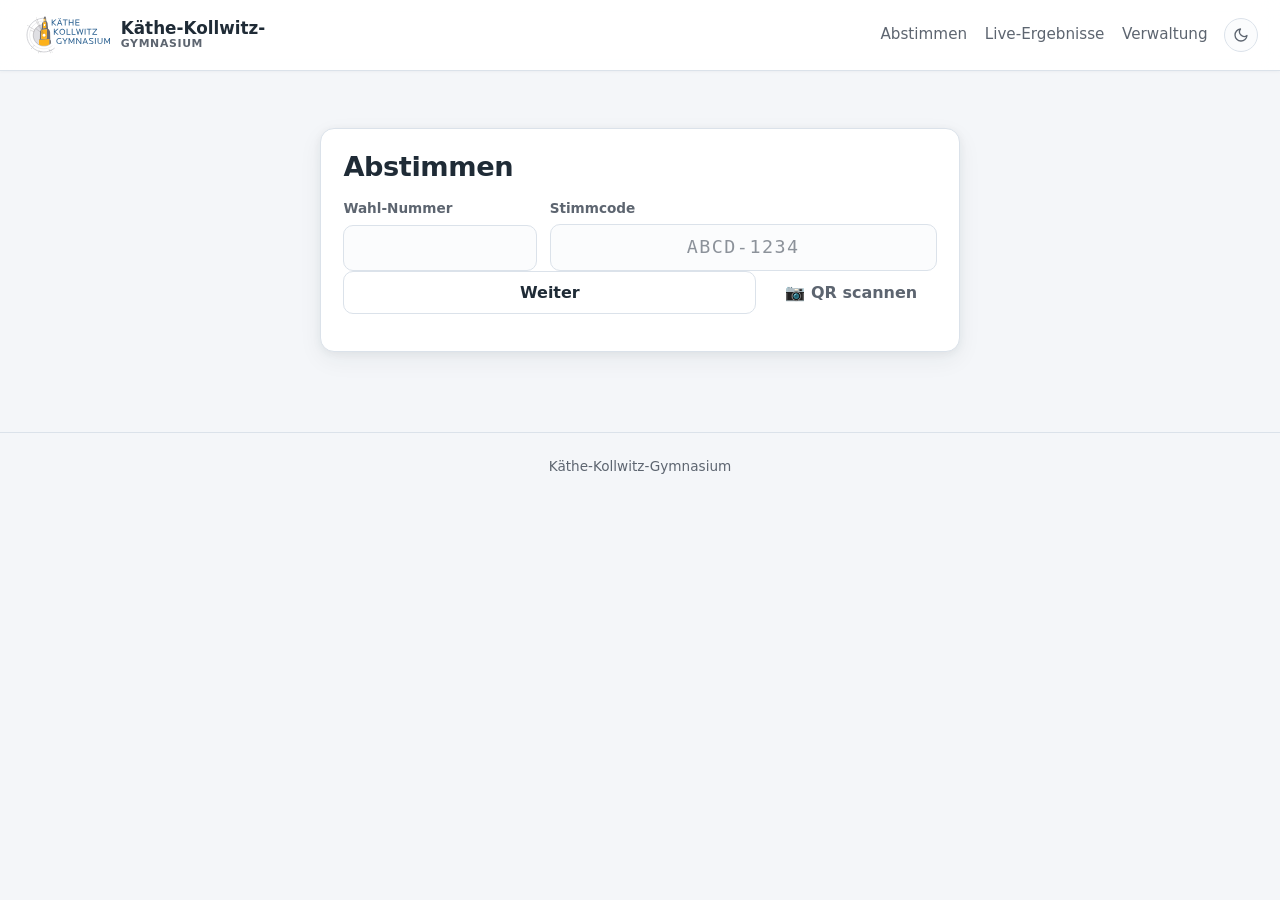
<file: vote.html>
<!doctype html>
<html lang="de">
<head>
<meta charset="utf-8">
<meta name="viewport" content="width=device-width, initial-scale=1">
<title>Abstimmen · Käthe-Kollwitz-Gymnasium</title>
<script>
(function(){
  const s = localStorage.getItem('theme');
  const d = window.matchMedia('(prefers-color-scheme: dark)').matches;
  document.documentElement.setAttribute('data-theme', s || (d ? 'dark' : 'light'));
})();
</script>
<link rel="stylesheet" href="static/style.css?v=4">
<style>
  #scanner-modal {
    display: none;
    background: var(--surface);
    border: 1px solid var(--line);
    border-radius: var(--radius);
    padding: 1rem;
    margin-bottom: 1.2rem;
    text-align: center;
  }
  #reader {
    width: 100%;
    max-width: 320px;
    margin: 0 auto 0.8rem;
    border-radius: var(--radius);
    overflow: hidden;
  }
  .scanner-actions {
    display: flex;
    gap: 0.6rem;
    margin-bottom: 1rem;
  }
</style>
</head>
<body>
<header class="top">
  <a class="brand" href="index.html" title="Käthe-Kollwitz-Gymnasium">
    <img class="brand-logo" src="static/logo-kkg.svg" alt="Käthe-Kollwitz-Gymnasium">
    <span class="brand-name">Käthe-Kollwitz-<small>Gymnasium</small></span>
  </a>
  <nav class="topnav">
    <a href="vote.html">Abstimmen</a>
    <a href="dashboard.html">Live-Ergebnisse</a>
    <a href="admin.html">Verwaltung</a>
    <button id="theme-toggle" class="theme-toggle" type="button" aria-label="Darkmode umschalten" title="Farbschema wechseln">
      <svg class="sun-icon" width="16" height="16" viewBox="0 0 24 24" fill="none" stroke="currentColor" stroke-width="2" stroke-linecap="round" stroke-linejoin="round"><circle cx="12" cy="12" r="5"/><line x1="12" y1="1" x2="12" y2="3"/><line x1="12" y1="21" x2="12" y2="23"/><line x1="4.22" y1="4.22" x2="5.64" y2="5.64"/><line x1="18.36" y1="18.36" x2="19.78" y2="19.78"/><line x1="1" y1="12" x2="3" y2="12"/><line x1="21" y1="12" x2="23" y2="12"/><line x1="4.22" y1="19.78" x2="5.64" y2="18.36"/><line x1="18.36" y1="5.64" x2="19.78" y2="4.22"/></svg>
      <svg class="moon-icon" width="16" height="16" viewBox="0 0 24 24" fill="none" stroke="currentColor" stroke-width="2" stroke-linecap="round" stroke-linejoin="round"><path d="M21 12.79A9 9 0 1 1 11.21 3 7 7 0 0 0 21 12.79z"/></svg>
    </button>
  </nav>
</header>

<main class="main">
<div class="center-col">
  <div class="card vote-card">
    <h1>Abstimmen</h1>

    <div id="scanner-modal">
      <div id="reader"></div>
      <button class="btn ghost small" id="stop-scan-btn" type="button">Kamera schließen</button>
    </div>

    <div class="code-row">
      <label class="field">
        <span>Wahl-Nummer</span>
        <input type="text" id="eid" inputmode="numeric" required>
      </label>
      <label class="field code-field">
        <span>Stimmcode</span>
        <input type="text" id="code" class="code-input" placeholder="ABCD-1234" maxlength="9" required>
      </label>
    </div>

    <div class="scanner-actions">
      <button class="btn" id="load-btn" type="button" style="flex:1">Weiter</button>
      <button class="btn ghost" id="start-scan-btn" type="button" title="QR-Code mit Kamera scannen">📷 QR scannen</button>
    </div>

    <div id="election-box"></div>
    <div id="result-box"></div>
  </div>
</div>
</main>

<footer class="foot">Käthe-Kollwitz-Gymnasium</footer>

<script src="static/supabase.js"></script>
<script src="static/supabase-config.js?v=4"></script>
<script src="static/html5-qrcode.min.js"></script>
<script>
const $ = (id) => document.getElementById(id);
let html5QrCode = null;

function normalizeCode(v) {
  return v.toUpperCase().replace(/[^A-Z0-9-]/g, "").replace(/-{2,}/g, "-");
}

function triggerHaptic(pattern = 50) {
  if (navigator.vibrate) {
    try { navigator.vibrate(pattern); } catch (_) {}
  }
}

function showClosed(el) {
  $("election-box").innerHTML = "";
  $("result-box").innerHTML = `<p class="status-note">„${esc(el.title)}“ ist beendet.</p>`;
}

async function loadElection() {
  const eid = $("eid").value.trim();
  const code = $("code").value.trim();
  const box = $("election-box");
  $("result-box").innerHTML = "";

  if (!/^\d+$/.test(eid)) {
    box.innerHTML = '<p class="error">Bitte Wahl-Nummer eingeben.</p>';
    return;
  }

  const { data: el, error } = await supabase
    .from("elections")
    .select("*, candidates(*)")
    .eq("id", Number(eid))
    .single();

  if (error || !el) {
    box.innerHTML = '<p class="error">Wahl nicht gefunden.</p>';
    return;
  }

  if (el.status === "draft") {
    box.innerHTML = `<p class="status-note">„${esc(el.title)}“ hat noch nicht begonnen.</p>`;
    return;
  }

  if (el.status === "closed" || (el.ends_at && new Date(el.ends_at) <= new Date())) {
    showClosed(el);
    return;
  }

  if (code) {
    const { data: check, error: checkErr } = await supabase.rpc("verify_code", {
      p_election_id: Number(eid),
      p_code: code
    });
    if (!checkErr && check && !check.valid) {
      box.innerHTML = `<p class="error">${esc(check.error || "Ungültiger Code.")}</p>`;
      return;
    }
  }

  if (el.candidates) {
    el.candidates.sort((a, b) => (a.sort - b.sort) || (a.id - b.id));
  }

  renderElection(el);
}

function renderElection(el) {
  const box = $("election-box");
  const multi = el.candidates.length > 1 && el.max_votes > 1;

  box.innerHTML = `
    <div class="election-head">
      <h2>${esc(el.title)}
        ${(el.round || 1) > 1 ? `<span class="pill round">Runde ${el.round}</span>` : ""}
      </h2>
      ${el.description ? `<p class="muted">${esc(el.description)}</p>` : ""}
      ${el.ends_at ? `<p class="muted" id="deadline-note"></p>` : ""}
    </div>
    ${multi ? `<p class="pick-hint">Maximal ${el.max_votes} Stimmen:</p>` : ""}
    <div class="options" id="options">
      ${(el.candidates || []).map(c => `
        <label class="option" data-id="${c.id}">
          <input type="${multi ? "checkbox" : "radio"}" name="candidate" value="${c.id}">
          <span class="option-text">
            <strong>${esc(c.name)}</strong>
            ${c.slogan ? `<small>${esc(c.slogan)}</small>` : ""}
          </span>
        </label>`).join("")}
    </div>
    <button class="btn primary wide" id="submit-vote" type="button">Abstimmen</button>`;

  if (multi) {
    box.querySelectorAll('input[name="candidate"]').forEach(inp => {
      inp.addEventListener("change", () => {
        const picked = box.querySelectorAll('input[name="candidate"]:checked').length;
        if (picked > el.max_votes) { inp.checked = false; }
      });
    });
  }

  $("submit-vote").addEventListener("click", async () => {
    const ids = [...box.querySelectorAll('input[name="candidate"]:checked')].map(i => Number(i.value));
    const code = $("code").value.trim();

    if (!code) {
      $("result-box").innerHTML = '<p class="error">Bitte Stimmcode eingeben.</p>';
      return;
    }

    if (!ids.length) {
      $("result-box").innerHTML = '<p class="error">Bitte mindestens eine Option wählen.</p>';
      return;
    }

    const btn = $("submit-vote");
    btn.disabled = true;
    btn.textContent = "Senden …";

    try {
      const { data: res, error } = await supabase.rpc("cast_vote", {
        p_code: code,
        p_election_id: Number(el.id),
        p_candidate_ids: ids
      });

      btn.disabled = false;
      btn.textContent = "Abstimmen";

      if (error || !res || !res.ok) {
        $("result-box").innerHTML = `<p class="error">${esc((res && res.error) || error?.message || "Fehler beim Abstimmen.")}</p>`;
      } else {
        triggerHaptic([80, 40, 80]);
        $("election-box").innerHTML = "";
        $("result-box").innerHTML = `
          <div class="success">
            <div class="success-mark">✓</div>
            <h2>Stimme gespeichert</h2>
            <p style="margin-top:20px"><a class="btn small" href="dashboard.html?e=${el.id}">Ergebnis anzeigen →</a></p>
          </div>`;
      }
    } catch (err) {
      btn.disabled = false;
      btn.textContent = "Abstimmen";
      $("result-box").innerHTML = '<p class="error">Netzwerkfehler.</p>';
    }
  });

  if (el.ends_at) {
    const end = new Date(el.ends_at).getTime();
    const note = $("deadline-note");
    let timer;
    const tick = () => {
      const ms = end - Date.now();
      if (ms <= 0) {
        clearInterval(timer);
        showClosed(el);
        return;
      }
      note.textContent = `Endet in ${fmtUntil(ms)}.`;
    };
    tick();
    timer = setInterval(tick, 1000);
  }
}

async function startQrScanner() {
  const modal = $("scanner-modal");
  modal.style.display = "block";

  if (!html5QrCode) {
    html5QrCode = new Html5Qrcode("reader");
  }

  const onScanSuccess = (decodedText) => {
    triggerHaptic(50);
    stopQrScanner();

    // Check if URL or plain code
    try {
      if (decodedText.includes("?") && (decodedText.includes("e=") || decodedText.includes("code="))) {
        const u = new URL(decodedText, location.origin);
        const qEid = u.searchParams.get("e");
        const qCode = u.searchParams.get("code");
        if (qEid) $("eid").value = qEid;
        if (qCode) $("code").value = normalizeCode(qCode);
      } else {
        $("code").value = normalizeCode(decodedText);
      }
    } catch (_) {
      $("code").value = normalizeCode(decodedText);
    }

    if ($("eid").value.trim()) {
      loadElection();
    }
  };

  try {
    await html5QrCode.start(
      { facingMode: "environment" },
      { fps: 10, qrbox: { width: 220, height: 220 } },
      onScanSuccess,
      () => {}
    );
  } catch (err) {
    alert("Kamerazugriff nicht möglich oder verweigert.");
    stopQrScanner();
  }
}

async function stopQrScanner() {
  if (html5QrCode) {
    try {
      await html5QrCode.stop();
    } catch (_) {}
  }
  $("scanner-modal").style.display = "none";
}

$("code").addEventListener("input", e => { e.target.value = normalizeCode(e.target.value); });

window.addEventListener("DOMContentLoaded", () => {
  const params = new URLSearchParams(location.search);
  const qEid = params.get("e");
  const qCode = params.get("code");

  if (qEid) $("eid").value = qEid;
  if (qCode) $("code").value = normalizeCode(qCode);

  $("load-btn").addEventListener("click", loadElection);
  $("start-scan-btn").addEventListener("click", startQrScanner);
  $("stop-scan-btn").addEventListener("click", stopQrScanner);

  if ($("eid").value.trim()) {
    loadElection();
  }
});
</script>
</body>
</html>
</file>
<file: static/style.css>
:root {
  color-scheme: light;
  /* KKG-Farben (aus dem Schullogo): Blau #265D8E, Orange #FCB11B */
  --bg: #f4f6f9;
  --card: #ffffff;
  --ink: #1f2b36;
  --muted: #5d6570;
  --line: #dbe2ea;
  --surface: #fbfcfd;          /* neutrale Flächen (Inputs, Listen) */
  --accent: #265d8e;
  --accent-hover: #1c4a73;     /* dunkleres KKG-Blau */
  --accent-ink: #ffffff;
  --accent-soft: #e4edf6;
  --accent2: #fcb11b;
  --accent2-soft: #fff3d8;
  --accent2-ink: #8a5a00;      /* ablesbares Dunkelorange */
  --ok: #16865c;
  --ok-soft: #e3f2ea;
  --danger: #b3372f;
  --danger-soft: #fdebe9;
  --warn: #9a6b00;
  --radius: 14px;
  --shadow: 0 2px 8px rgba(31, 43, 54, .06), 0 8px 24px rgba(31, 43, 54, .06);
  --header-bg: rgba(255, 255, 255, 0.92);
}

[data-theme="dark"] {
  color-scheme: dark;
  --bg: #0b0f17;
  --card: #151c28;
  --surface: #1c2637;
  --surface-hover: #243247;
  --ink: #f1f5f9;
  --muted: #94a3b8;
  --line: #263347;
  --accent: #4ba3e3;
  --accent-hover: #70b8ec;
  --accent-ink: #0b0f17;
  --accent-soft: rgba(75, 163, 227, 0.16);
  --accent2: #fbb024;
  --accent2-soft: rgba(251, 176, 36, 0.16);
  --accent2-ink: #fde68a;
  --ok: #34d399;
  --ok-soft: rgba(52, 211, 153, 0.16);
  --danger: #f87171;
  --danger-soft: rgba(248, 113, 113, 0.16);
  --warn: #fbbf24;
  --radius: 14px;
  --shadow: 0 4px 20px -2px rgba(0, 0, 0, 0.45), 0 1px 4px rgba(0, 0, 0, 0.3);
  --header-bg: rgba(21, 28, 40, 0.92);
}

@media (prefers-color-scheme: dark) {
  :root:not([data-theme="light"]) {
    color-scheme: dark;
    --bg: #0b0f17;
    --card: #151c28;
    --surface: #1c2637;
    --surface-hover: #243247;
    --ink: #f1f5f9;
    --muted: #94a3b8;
    --line: #263347;
    --accent: #4ba3e3;
    --accent-hover: #70b8ec;
    --accent-ink: #0b0f17;
    --accent-soft: rgba(75, 163, 227, 0.16);
    --accent2: #fbb024;
    --accent2-soft: rgba(251, 176, 36, 0.16);
    --accent2-ink: #fde68a;
    --ok: #34d399;
    --ok-soft: rgba(52, 211, 153, 0.16);
    --danger: #f87171;
    --danger-soft: rgba(248, 113, 113, 0.16);
    --warn: #fbbf24;
    --radius: 14px;
    --shadow: 0 4px 20px -2px rgba(0, 0, 0, 0.45), 0 1px 4px rgba(0, 0, 0, 0.3);
    --header-bg: rgba(21, 28, 40, 0.92);
  }
}

* { box-sizing: border-box; }

html {
  background-color: var(--bg);
}

body {
  margin: 0;
  font-family: system-ui, -apple-system, "Segoe UI", Roboto, "Helvetica Neue", Arial, sans-serif;
  background: var(--bg);
  color: var(--ink);
  line-height: 1.5;
  transition: background-color 0.2s ease, color 0.2s ease;
}

a { color: var(--accent); text-decoration: none; }
a:hover { text-decoration: underline; }

h1, h2, h3 { line-height: 1.25; margin: 0 0 .5em; letter-spacing: -.015em; font-weight: 700; }
h1 { font-size: 2rem; }
h2 { font-size: 1.35rem; }
h3 { font-size: 1.1rem; }

::selection { background: #ffe2a3; color: #1f2b36; }
[data-theme="dark"] ::selection { background: var(--accent); color: var(--accent-ink); }

.muted { color: var(--muted); }
.pad { padding: .8rem; }

/* ---------- header / footer ---------- */
.top {
  display: flex;
  align-items: center;
  justify-content: space-between;
  gap: 1rem;
  padding: .8rem 1.4rem;
  background: var(--header-bg);
  backdrop-filter: blur(12px);
  -webkit-backdrop-filter: blur(12px);
  border-bottom: 1px solid var(--line);
  box-shadow: 0 1px 3px rgba(31, 43, 54, .04);
  position: sticky;
  top: 0;
  z-index: 20;
}
.brand {
  display: flex;
  align-items: center;
  gap: .65rem;
  font-weight: 700;
  font-size: 1.05rem;
  color: var(--ink);
}
.brand:hover { text-decoration: none; }
.brand-logo {
  height: 44px;
  width: auto;
  display: block;
  flex: none;
}
[data-theme="dark"] .brand-logo,
[data-theme="dark"] .hero-logo {
  filter: brightness(1.2) contrast(1.05);
}
@media (prefers-color-scheme: dark) {
  :root:not([data-theme="light"]) .brand-logo,
  :root:not([data-theme="light"]) .hero-logo {
    filter: brightness(1.2) contrast(1.05);
  }
}

.brand-name { display: grid; line-height: 1.15; }
.brand-name small {
  font-size: .68rem;
  font-weight: 600;
  color: var(--muted);
  text-transform: uppercase;
  letter-spacing: .06em;
}

.topnav {
  display: flex;
  align-items: center;
}
.topnav a {
  color: var(--muted);
  font-weight: 500;
  margin-left: 1.1rem;
  font-size: .95rem;
  transition: color 0.15s ease;
}
.topnav a:hover { color: var(--accent); text-decoration: none; }

/* Theme toggle button */
.theme-toggle {
  background: var(--surface);
  border: 1px solid var(--line);
  color: var(--muted);
  width: 34px;
  height: 34px;
  padding: 0;
  display: inline-flex;
  align-items: center;
  justify-content: center;
  cursor: pointer;
  border-radius: 999px;
  margin-left: 1rem;
  flex: none;
  transition: color .15s ease, border-color .15s ease, background .15s ease, transform .12s ease;
}
.theme-toggle:hover {
  color: var(--ink);
  border-color: var(--accent);
  transform: scale(1.05);
}
:root .sun-icon { display: none; }
:root .moon-icon { display: block; }

[data-theme="dark"] .sun-icon { display: block; }
[data-theme="dark"] .moon-icon { display: none; }

@media (prefers-color-scheme: dark) {
  :root:not([data-theme="light"]) .sun-icon { display: block; }
  :root:not([data-theme="light"]) .moon-icon { display: none; }
}

@media (max-width: 640px) {
  .top { flex-wrap: wrap; padding: .6rem 1rem; }
  .brand-logo { height: 34px; }
  .topnav { margin-left: auto; }
  .topnav a { margin-left: .8rem; font-size: .95rem; }
  .theme-toggle { margin-left: .6rem; }
}

.main { max-width: 1080px; margin: 0 auto; padding: 1.6rem 1.4rem 3rem; }

.foot {
  text-align: center;
  color: var(--muted);
  font-size: .85rem;
  padding: 1.4rem;
  border-top: 1px solid var(--line);
  margin-top: 2rem;
}

/* ---------- hero ---------- */
.hero { text-align: center; padding: 2rem 1rem 1.6rem; }
.hero-logo { height: 95px; margin-bottom: 1rem; }
.kicker {
  display: inline-block;
  background: var(--accent2-soft);
  color: var(--accent2-ink);
  border: 1px solid var(--accent2);
  font-weight: 600;
  font-size: .8rem;
  letter-spacing: .04em;
  text-transform: uppercase;
  padding: .3rem .75rem;
  border-radius: 999px;
  margin-bottom: 1rem;
}
.hero h1 { font-size: 2.3rem; max-width: 44ch; margin: 0 auto; }
.sub { color: var(--muted); max-width: 52ch; margin: .8rem auto 0; font-size: 1rem; }

/* ---------- cards ---------- */
.cards3 {
  display: grid;
  grid-template-columns: repeat(3, 1fr);
  gap: 1rem;
  margin: 2rem 0;
}
@media (max-width: 780px) { .cards3 { grid-template-columns: 1fr; } }

.card {
  background: var(--card);
  border: 1px solid var(--line);
  border-radius: var(--radius);
  padding: 1.3rem 1.4rem;
  box-shadow: var(--shadow);
  transition: transform .15s ease, box-shadow .15s ease, border-color .15s ease;
}
.card.feature { display: block; color: inherit; }
.card.feature:hover {
  text-decoration: none;
  transform: translateY(-3px);
  border-color: var(--accent);
  box-shadow: 0 12px 28px rgba(31, 43, 54, .1);
  color: inherit;
}
[data-theme="dark"] .card.feature:hover {
  box-shadow: 0 12px 28px rgba(0, 0, 0, .5);
}
.card-cta {
  display: inline-block;
  margin-top: 1rem;
  font-weight: 600;
  color: var(--accent);
  transition: transform .15s ease;
}
.card.feature:hover .card-cta { transform: translateX(4px); }

.section-title { margin-top: 2rem; }
.election-row {
  display: flex;
  align-items: center;
  justify-content: space-between;
  flex-wrap: wrap;
  gap: 1rem;
  background: var(--card);
  border: 1px solid var(--line);
  border-radius: var(--radius);
  padding: .95rem 1.2rem;
  margin-bottom: .75rem;
  box-shadow: var(--shadow);
}

/* ---------- buttons ---------- */
.btn {
  display: inline-flex;
  align-items: center;
  justify-content: center;
  border: 1px solid var(--line);
  background: var(--card);
  color: var(--ink);
  font: inherit;
  font-weight: 600;
  padding: .55rem 1.15rem;
  border-radius: 10px;
  cursor: pointer;
  transition: background .12s ease, border-color .12s ease, transform .12s ease, box-shadow .12s ease;
}
.btn:hover { background: #eef2f7; text-decoration: none; }
[data-theme="dark"] .btn:hover { background: var(--surface-hover); }

.btn.primary {
  background: var(--accent);
  border-color: var(--accent);
  color: var(--accent-ink);
  box-shadow: 0 2px 6px rgba(38, 93, 142, 0.25);
}
.btn.primary:hover {
  background: var(--accent-hover);
  border-color: var(--accent-hover);
  transform: translateY(-1px);
}
.btn.danger { background: var(--danger); border-color: var(--danger); color: #fff; }
.btn.danger:hover { background: #9c2c25; }
.btn.ghost { background: transparent; border-color: transparent; color: var(--muted); }
.btn.ghost:hover { background: var(--surface); color: var(--ink); }
.btn.small { padding: .35rem .85rem; font-size: .88rem; border-radius: 8px; }
.btn.wide { width: 100%; }
.btn:disabled { opacity: .5; cursor: not-allowed; }

.row-actions { display: flex; gap: .6rem; flex-wrap: wrap; align-items: center; }

.linkish {
  background: none;
  border: none;
  color: var(--muted);
  cursor: pointer;
  font: inherit;
  font-size: .88rem;
  padding: 0;
}
.linkish:hover { color: var(--accent); text-decoration: underline; }

/* ---------- forms ---------- */
.stack { display: grid; gap: .9rem; }
.field { display: grid; gap: .35rem; }
.field > span { font-size: .85rem; font-weight: 600; color: var(--muted); }
input, textarea, select {
  font: inherit;
  border: 1px solid var(--line);
  border-radius: 10px;
  padding: .55rem .8rem;
  background: var(--surface);
  color: var(--ink);
  width: 100%;
  transition: border-color .15s ease, box-shadow .15s ease;
}
input:focus, textarea:focus, select:focus {
  outline: none;
  border-color: var(--accent);
  box-shadow: 0 0 0 3px var(--accent-soft);
}
select option {
  background: var(--card);
  color: var(--ink);
}
input::placeholder, textarea::placeholder {
  color: var(--muted);
  opacity: 0.7;
}

#scanner-modal {
  background: var(--surface);
  border: 1px solid var(--line);
  border-radius: var(--radius);
  padding: 1rem;
  margin-bottom: 1.2rem;
  text-align: center;
}
#reader {
  width: 100%;
  max-width: 320px;
  margin: 0 auto 0.8rem;
  border-radius: var(--radius);
  overflow: hidden;
  background: var(--card);
  color: var(--ink);
}
#reader select, #reader button {
  background: var(--surface) !important;
  color: var(--ink) !important;
  border: 1px solid var(--line) !important;
  border-radius: 8px !important;
}
.code-input {
  font-family: ui-monospace, SFMono-Regular, Menlo, monospace;
  font-size: 1.15rem;
  letter-spacing: .08em;
  text-transform: uppercase;
  text-align: center;
}
.code-row { display: grid; grid-template-columns: 1fr 2fr; gap: .8rem; }
@media (max-width: 560px) { .code-row { grid-template-columns: 1fr; } }

.error { color: var(--danger); font-weight: 600; margin: .6rem 0 0; }
.status-note {
  background: var(--surface);
  border: 1px solid var(--line);
  border-left: 4px solid var(--accent);
  color: var(--ink);
  border-radius: 10px;
  padding: .85rem 1rem;
  margin-top: 1rem;
}

.center-col { max-width: 640px; margin: 2rem auto 0; }
.login-card { text-align: center; }

/* ---------- vote page ---------- */
.vote-card h1 { font-size: 1.7rem; }
.election-head { margin: 1.2rem 0 .4rem; }
.pick-hint { font-weight: 600; margin: 1rem 0 .6rem; }
.options { display: grid; gap: .6rem; }
.option {
  display: flex;
  gap: .8rem;
  align-items: flex-start;
  border: 1px solid var(--line);
  border-radius: 12px;
  padding: .85rem 1rem;
  cursor: pointer;
  background: var(--surface);
  transition: border-color .15s ease, background .15s ease, transform .12s ease;
}
.option:hover { border-color: var(--accent); transform: translateY(-1px); }
.option input { width: auto; margin: .25rem 0 0; accent-color: var(--accent); }
.option.selected { border-color: var(--accent); background: var(--accent-soft); }
.option-text { display: grid; }
.option-text small { color: var(--muted); }

.success { text-align: center; padding: 1.2rem 0 .4rem; }
.success-mark {
  width: 64px;
  height: 64px;
  margin: 0 auto 1rem;
  border-radius: 50%;
  background: var(--ok-soft);
  color: var(--ok);
  font-size: 2rem;
  font-weight: 700;
  display: grid;
  place-items: center;
}

/* ---------- dashboard ---------- */
.dashboard { max-width: 860px; }
.dash-head { margin-bottom: 1.2rem; }
.dash-stats {
  display: grid;
  grid-template-columns: repeat(2, 1fr);
  gap: .8rem;
  margin-bottom: 1rem;
}
@media (max-width: 560px) { .dash-stats { grid-template-columns: 1fr; } }
.stat {
  background: var(--card);
  border: 1px solid var(--line);
  border-radius: var(--radius);
  padding: .9rem 1rem;
  text-align: center;
  box-shadow: var(--shadow);
}
.stat span { font-size: 1.85rem; font-weight: 700; display: block; letter-spacing: -.02em; }
.stat small { color: var(--muted); }

.bars { display: grid; gap: .8rem; padding: .6rem 0; }
.bar-row { display: grid; gap: .35rem; }
.bar-label {
  display: flex;
  align-items: baseline;
  gap: .5rem;
  flex-wrap: wrap;
}
.bar-num { color: var(--muted); font-size: .9rem; }
.bar-track {
  height: 18px;
  background: var(--surface);
  border: 1px solid var(--line);
  border-radius: 999px;
  overflow: hidden;
}
.bar-fill {
  height: 100%;
  background: linear-gradient(90deg, var(--accent), #5b8cb8);
  border-radius: 999px;
  transition: width .5s cubic-bezier(0.16, 1, 0.3, 1);
}
[data-theme="dark"] .bar-fill {
  background: linear-gradient(90deg, var(--accent), #70b8ec);
}
.crown { color: var(--accent2); }
.dash-pick { display: flex; align-items: center; gap: .6rem; flex-wrap: wrap; margin-top: 1rem; color: var(--muted); }
.dash-pick select { width: auto; max-width: 100%; }
.hint { color: var(--muted); font-size: .88rem; margin: .6rem 0 0; }

/* ---------- pills ---------- */
.pill {
  font-size: .75rem;
  font-weight: 700;
  text-transform: uppercase;
  letter-spacing: .03em;
  padding: .2rem .6rem;
  border-radius: 999px;
}
.pill.draft { background: var(--surface); color: var(--muted); border: 1px solid var(--line); }
.pill.running { background: var(--ok-soft); color: var(--ok); }
.pill.closed { background: var(--danger-soft); color: var(--danger); }
.pill.round { background: var(--accent2-soft); color: var(--accent2-ink); border: 1px solid var(--accent2); }
.pill.round.sm { font-size: .66rem; padding: .1rem .4rem; vertical-align: middle; }

/* ---------- rounds / dashboard title ---------- */
.dash-title-row {
  display: flex;
  align-items: center;
  gap: .6rem;
  flex-wrap: wrap;
}
.dash-title-row h1 { margin: 0; }

/* ---------- admin layout ---------- */
.admin-layout {
  display: grid;
  grid-template-columns: 300px 1fr;
  gap: 1.2rem;
  align-items: start;
}
@media (max-width: 820px) { .admin-layout { grid-template-columns: 1fr; } }

.admin-side {
  position: sticky;
  top: 70px;
  display: grid;
  gap: 1rem;
  background: var(--card);
  border: 1px solid var(--line);
  border-radius: var(--radius);
  padding: 1.1rem;
  box-shadow: var(--shadow);
  max-height: calc(100vh - 90px);
  overflow: auto;
}
@media (max-width: 820px) { .admin-side { position: static; max-height: none; } }

.election-list { display: grid; gap: .5rem; }
.list-item {
  display: grid;
  gap: .15rem;
  text-align: left;
  background: var(--surface);
  border: 1px solid var(--line);
  border-radius: 10px;
  padding: .75rem .85rem;
  cursor: pointer;
  font: inherit;
  color: var(--ink);
  width: 100%;
  transition: border-color .15s ease, background .15s ease;
}
.list-item:hover { border-color: var(--accent); }
.list-item.active { border-color: var(--accent); background: var(--accent-soft); }
.list-title { font-weight: 600; font-size: .95rem; }
.list-meta { color: var(--muted); font-size: .8rem; }
.side-foot { display: grid; gap: .4rem; border-top: 1px solid var(--line); padding-top: .8rem; }

.placeholder {
  color: var(--muted);
  text-align: center;
  padding: 3rem 1rem;
  border: 2px dashed var(--line);
  border-radius: var(--radius);
}

.detail-head {
  display: flex;
  justify-content: space-between;
  gap: 1rem;
  flex-wrap: wrap;
  margin-bottom: 1rem;
}
.tabs { display: flex; gap: .4rem; margin: 1rem 0 .8rem; flex-wrap: wrap; }
.tab {
  border: 1px solid var(--line);
  background: var(--card);
  color: var(--muted);
  font: inherit;
  font-weight: 600;
  font-size: .9rem;
  padding: .4rem .95rem;
  border-radius: 999px;
  cursor: pointer;
  transition: all .15s ease;
}
.tab:hover { color: var(--ink); border-color: var(--accent); }
.tab.active { background: var(--accent); border-color: var(--accent); color: #fff; }
.tab-pane { background: var(--card); border: 1px solid var(--line); border-radius: var(--radius); padding: 1.2rem; box-shadow: var(--shadow); }
.hidden { display: none !important; }

.add-row { display: flex; gap: .6rem; margin-bottom: 1rem; flex-wrap: wrap; align-items: center; }
.add-row input[type="text"], .add-row input:not([type]), .add-row input[type="number"] { flex: 1; min-width: 160px; }
.add-row label { font-size: .88rem; color: var(--muted); font-weight: 600; }
.qr-host { display: grid; gap: .2rem; }
.qr-host input { min-width: 220px; font-size: .88rem; }

.cand-list { display: grid; gap: .5rem; }
.cand-row {
  display: flex;
  justify-content: space-between;
  align-items: center;
  flex-wrap: wrap;
  gap: 1rem;
  border: 1px solid var(--line);
  border-radius: 10px;
  padding: .65rem .95rem;
  background: var(--surface);
}
.cand-row small { display: block; }

.ballot-grid {
  display: grid;
  grid-template-columns: repeat(auto-fill, minmax(150px, 1fr));
  gap: .8rem;
  max-height: 60vh;
  overflow: auto;
  border: 1px dashed var(--line);
  border-radius: 12px;
  padding: .8rem;
}
.ballot {
  display: grid;
  place-items: center;
  gap: .4rem;
  background: var(--card);
  border: 1px solid var(--line);
  border-radius: 10px;
  padding: .75rem;
  cursor: pointer;
  transition: transform 0.15s ease, border-color 0.15s ease, box-shadow 0.15s ease;
}
.ballot:hover {
  border-color: var(--accent);
  transform: translateY(-2px);
  box-shadow: 0 6px 16px rgba(0,0,0,0.08);
}
.ballot .ballot-qr {
  width: 68px;
  height: 68px;
  display: flex;
  align-items: center;
  justify-content: center;
  background: #ffffff;
  padding: 4px;
  border-radius: 6px;
  border: 1px solid var(--line);
}
.ballot .ballot-qr canvas, .ballot .ballot-qr img {
  width: 60px !important;
  height: 60px !important;
  image-rendering: -webkit-optimize-contrast;
  image-rendering: crisp-edges;
  border-radius: 4px;
}
.ballot code { font-family: ui-monospace, SFMono-Regular, Menlo, monospace; font-weight: 600; font-size: 0.95rem; }
.ballot.used { opacity: .45; }

/* ---------- Lightbox Modal ---------- */
.lightbox-overlay {
  position: fixed;
  inset: 0;
  z-index: 1000;
  display: flex;
  align-items: center;
  justify-content: center;
  padding: 1.5rem;
}
.lightbox-backdrop {
  position: absolute;
  inset: 0;
  background: rgba(15, 23, 42, 0.75);
  backdrop-filter: blur(6px);
}
.lightbox-card {
  position: relative;
  z-index: 1;
  background: var(--card);
  border-radius: 18px;
  padding: 2rem;
  max-width: 90vw;
  width: 380px;
  text-align: center;
  box-shadow: 0 20px 40px rgba(0,0,0,0.3);
  animation: popIn 0.2s cubic-bezier(0.16, 1, 0.3, 1);
  border: 1px solid var(--line);
}
@keyframes popIn {
  from { opacity: 0; transform: scale(0.92); }
  to { opacity: 1; transform: scale(1); }
}
.lightbox-close {
  position: absolute;
  top: 10px;
  right: 14px;
  background: none;
  border: none;
  font-size: 28px;
  line-height: 1;
  color: var(--muted);
  cursor: pointer;
  padding: 4px;
  border-radius: 50%;
}
.lightbox-close:hover { color: var(--ink); }
.lightbox-qr {
  width: 280px;
  height: 280px;
  margin: 0.5rem auto 1rem;
  display: flex;
  align-items: center;
  justify-content: center;
  background: #ffffff;
  padding: 10px;
  border-radius: 12px;
  border: 1px solid var(--line);
}
.lightbox-qr canvas, .lightbox-qr img {
  width: 260px !important;
  height: 260px !important;
  image-rendering: pixelated;
  image-rendering: crisp-edges;
  border-radius: 8px;
}
.lightbox-code {
  font-family: ui-monospace, SFMono-Regular, Menlo, monospace;
  font-size: 1.7rem;
  font-weight: 700;
  letter-spacing: 2px;
  color: var(--accent);
  margin-bottom: 0.3rem;
}
.lightbox-title {
  color: var(--muted);
  font-size: 0.95rem;
  margin-bottom: 1.2rem;
}
.lightbox-actions {
  display: flex;
  justify-content: center;
  gap: 0.8rem;
}

.result-stats { display: flex; gap: .8rem; margin-bottom: 1rem; flex-wrap: wrap; }
.result-stats .stat { box-shadow: none; padding: .6rem .9rem; border-radius: 10px; }
.result-stats .stat span { font-size: 1.4rem; }

/* ---------- print ---------- */
@media print {
  .top, .foot, .no-print, .placeholder, .tabs, .add-row,
  .detail-head .row-actions, .side-foot, .theme-toggle { display: none !important; }
  body { background: #fff !important; color: #000 !important; }
  .admin-layout { display: block; }
  .admin-main { padding: 0; }
  .ballot-grid { border: none; max-height: none; overflow: visible; }
  .tab-pane.hidden { display: none !important; }
  .tab-pane { border: none; padding: 0; }
}

/* ---------- Barrierefreiheit ---------- */
@media (prefers-reduced-motion: reduce) {
  *, *::before, *::after { transition: none !important; animation: none !important; }
}
</file>
